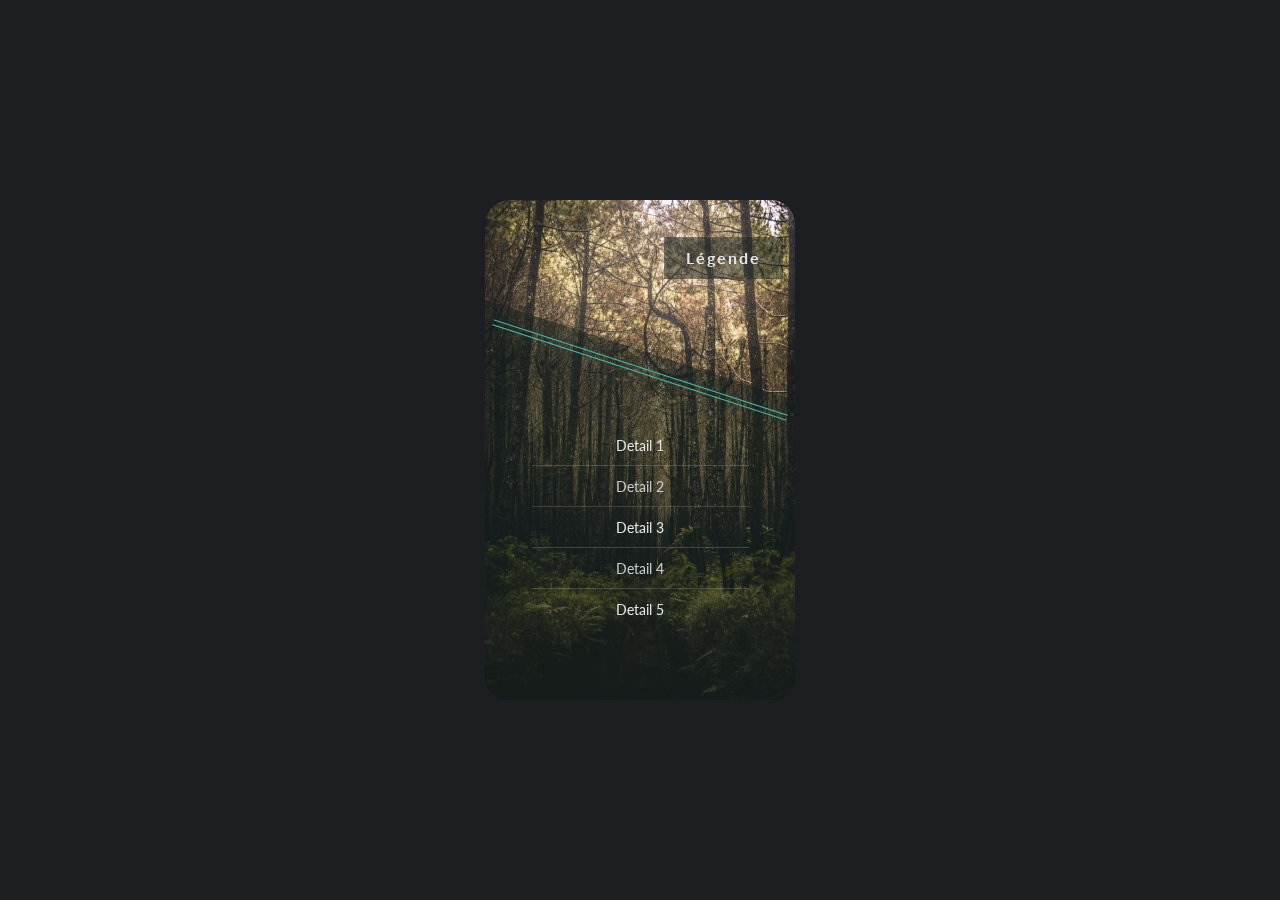
<file: Reused_Functions/UI - Flip Card /index.html>
<!DOCTYPE html>
<html lang="en">
  <head>
    <meta charset="UTF-8" />
    <meta name="viewport" content="width=device-width, initial-scale=1.0" />
    <title>Button</title>
    <link rel="stylesheet" href="style.css" />
  </head>
  <body>
    <!-- flip-card-container -->
    <div class="flip-card-container" style="--hue: 170;">
      <div class="flip-card">
        <div class="card-front">
          <figure>
            <div class="img-bg"></div>
            <img
              src="iamge.jpeg"
              alt="Image 2"
            />
            <figcaption>Légende</figcaption>
          </figure>

          <ul>
            <li>Detail 1</li>
            <li>Detail 2</li>
            <li>Detail 3</li>
            <li>Detail 4</li>
            <li>Detail 5</li>
          </ul>
        </div>

        <div class="card-back">
          <figure>
            <div class="img-bg"></div>
            <img
              src="iamge.jpeg"
              alt="image-2"
            />
          </figure>

          <button>Book</button>

          <div class="design-container">
            <span class="design design--1"></span>
            <span class="design design--2"></span>
            <span class="design design--3"></span>
            <span class="design design--4"></span>
            <span class="design design--5"></span>
            <span class="design design--6"></span>
            <span class="design design--7"></span>
            <span class="design design--8"></span>
          </div>
        </div>
      </div>
    </div>
    <!-- /flip-card-container -->
  </body>
</html>
</file>
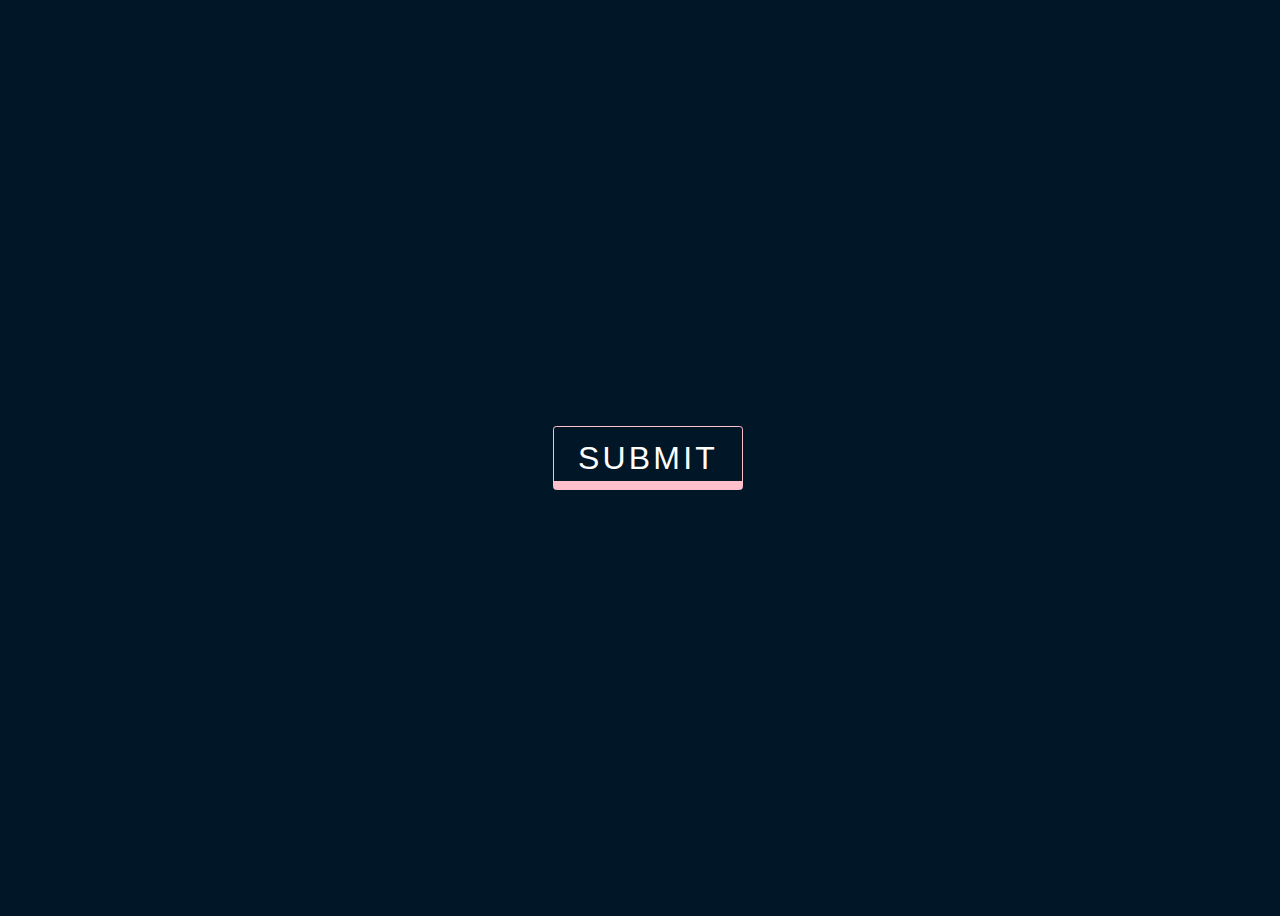
<file: Reused_Functions/Button/1.SimpleHouver/index.html>
<!DOCTYPE html>
<html lang="en">
  <head>
    <meta charset="UTF-8" />
    <meta name="viewport" content="width=device-width, initial-scale=1.0" />
    <title>Button</title>
    <link rel="stylesheet" href="./styled.css" />
  </head>
  <body>
    <button>Submit</button>
  </body>
</html>
</file>
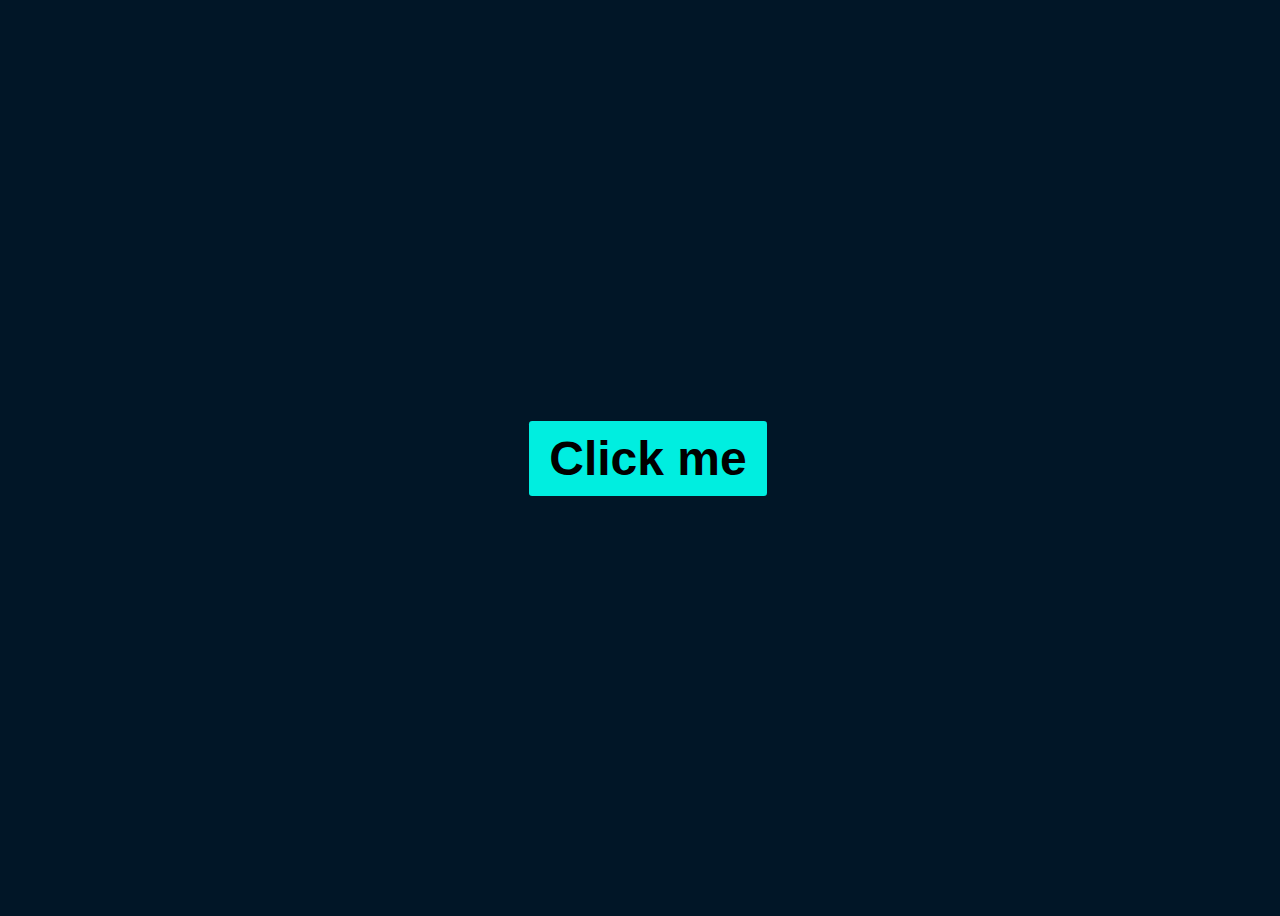
<file: Reused_Functions/Button/2.VibrateHouver/index.html>
<!DOCTYPE html>
<html lang="en">
  <head>
    <meta charset="UTF-8" />
    <meta name="viewport" content="width=device-width, initial-scale=1.0" />
    <title>Button</title>
    <link rel="stylesheet" href="./styled.css" />
  </head>
  <body>
    <button class="vibrate">Click me</button>
  </body>
</html>
</file>
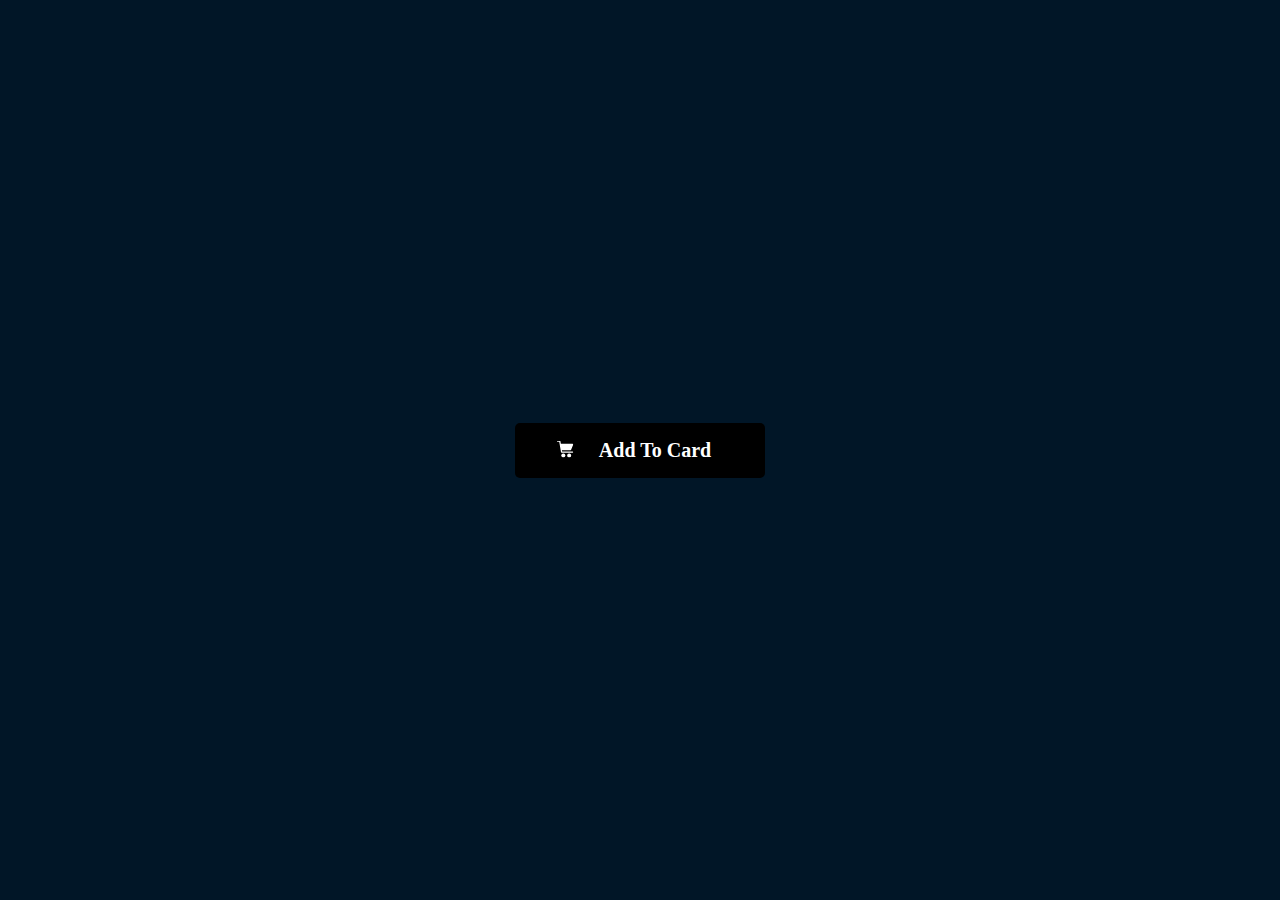
<file: Reused_Functions/Button/3.AddToCard/index.html>
<!DOCTYPE html>
<html lang="en">
  <head>
    <meta charset="UTF-8" />
    <meta name="viewport" content="width=device-width, initial-scale=1.0" />
    <title>Button</title>
    <link rel="stylesheet" href="./styled.css" />
  </head>
  <body>
    <div class="btn">
      <img src="./shopping-cart.svg" alt="">
      <span>Add to Card</span>
    </div>
  </body>
</html>
</file>
<file: Reused_Functions/UI - Flip Card /style.css>
/* 
    ================================
        Best Viewed In Full Page
    ================================
*/

/* Hover over a card to flip, can tab too. */

@import url('https://fonts.googleapis.com/css?family=Lato');

/* default */   
*,
*::after,
*::before {
  margin: 0;
  padding: 0;
  box-sizing: border-box;
}

/* body */
body {
  min-height: 100vh;
  padding: 40px;

  display: flex;
  flex-wrap: wrap;
  justify-content: center;
  align-items: center;

  background: hsl(220, 10%, 12%);
  font-family: "Lato", "Segoe Ui", -apple-system, BlinkMacSystemFont, sans-serif;
}

/* .flip-card-container */
.flip-card-container {
  --hue: 150;
  --primary: hsl(var(--hue), 50%, 50%);
  --white-1: hsl(0, 0%, 90%);
  --white-2: hsl(0, 0%, 80%);
  --dark: hsl(var(--hue), 25%, 10%);
  --grey: hsl(0, 0%, 50%);

  width: 310px;
  height: 500px;
  margin: 40px;

  perspective: 1000px;
}

/* .flip-card */
.flip-card {
  width: inherit;
  height: inherit;

  position: relative;
  transform-style: preserve-3d;
  transition: .6s .1s;
}

/* hover and focus-within states */
.flip-card-container:hover .flip-card,
.flip-card-container:focus-within .flip-card {
  transform: rotateY(180deg);
  -webkit-transform: rotateY(180deg);
  -moz-transform: rotateY(180deg);
  -ms-transform: rotateY(180deg);
  -o-transform: rotateY(180deg);
}

/* .card-... */
.card-front,
.card-back {
  width: 100%;
  height: 100%;
  border-radius: 24px;
  background: var(--dark);
  position: absolute;
  top: 0;
  left: 0;
  overflow: hidden;
  backface-visibility: hidden;
  display: flex;
  justify-content: center;
  align-items: center;
  -webkit-border-radius: 24px;
  -moz-border-radius: 24px;
  -ms-border-radius: 24px;
  -o-border-radius: 24px;
}

/* .card-front */
.card-front {
  transform: rotateY(0deg);
  z-index: 2;
}

/* .card-back */
.card-back {
  transform: rotateY(180deg);
  z-index: 1;
}

/* figure */
figure {
  z-index: -1;
}

/* figure, .img-bg */
figure,
.img-bg {
  position: absolute;
  top: 0;
  left: 0;

  width: 100%;
  height: 100%;
}

/* img */
img {
  height: 100%;
  border-radius: 24px;
}

/* figcaption */
figcaption {
  display: block;

  width: auto;
  margin-top: 12%;
  padding: 8px 22px;

  font-weight: bold;
  line-height: 1.6;
  letter-spacing: 2px;
  word-spacing: 6px;
  text-align: right;

  position: absolute;
  top: 0;
  right: 12px;

  color: var(--white-1);
  background: hsla(var(--hue), 25%, 10%, .5);
}

/* .img-bg */
.img-bg {
  background: hsla(var(--hue), 25%, 10%, .5);
}

.card-front .img-bg {
  clip-path: polygon(0 20%, 100% 40%, 100% 100%, 0 100%);
}

.card-front .img-bg::before {
  content: "";
  position: absolute;
  top: 34%;
  left: 50%;
  transform: translate(-50%, -50%) rotate(18deg);
  width: 100%;
  height: 6px;
  border: 1px solid var(--primary);
  border-left-color: transparent;
  border-right-color: transparent;
  transition: .1s;
  -webkit-transform: translate(-50%, -50%) rotate(18deg);
  -moz-transform: translate(-50%, -50%) rotate(18deg);
  -ms-transform: translate(-50%, -50%) rotate(18deg);
  -o-transform: translate(-50%, -50%) rotate(18deg);
}

.card-back .img-bg {
  clip-path: polygon(0 0, 100% 0, 100% 80%, 0 60%);
}

/* hover state */
.flip-card-container:hover .card-front .img-bg::before {
  width: 6px;
  border-left-color: var(--primary);
  border-right-color: var(--primary);
}

/* ul */
ul {
  padding-top: 50%;
  margin: 0 auto;
  width: 70%;
  height: 100%;

  list-style: none;
  color: var(--white-1);

  display: flex;
  justify-content: center;
  align-items: center;
  flex-direction: column;
}

/* li */
li {
  width: 100%;
  margin-top: 12px;
  padding-bottom: 12px;

  font-size: 14px;
  text-align: center;

  position: relative;
}

li:nth-child(2n) {
  color: var(--white-2);
}

li:not(:last-child)::after {
  content: "";

  position: absolute;
  bottom: 0;
  left: 0;

  width: 100%;
  height: 1px;

  background: currentColor;
  opacity: .2;
}

/* button */
button {
  font-family: inherit;
  font-weight: bold;
  color: var(--white-1);

  letter-spacing: 2px;

  padding: 9px 20px;
  border: 1px solid var(--grey);
  border-radius: 1000px;
  background: transparent;
  transition: .3s;

  cursor: pointer;
}

button:hover,
button:focus {
  color: var(--primary);
  background: hsla(var(--hue), 25%, 10%, .2);
  border-color: currentColor;
}

button:active {
  transform: translate(2px);
}

/* .design-container */
.design-container {
  --tr: 90;
  --op: .5;

  width: 100%;
  height: 100%;

  background: transparent;
  position: absolute;
  top: 0;
  left: 0;

  pointer-events: none;
}

/* .design */
.design {
  display: block;

  background: var(--grey);
  position: absolute;

  opacity: var(--op);
  transition: .3s;
}

.design--1,
.design--2,
.design--3,
.design--4 {
  width: 1px;
  height: 100%;
}

.design--1,
.design--2 {
  top: 0;
  transform: translateY(calc((var(--tr) - (var(--tr) * 2)) * 1%));
  -webkit-transform: translateY(calc((var(--tr) - (var(--tr) * 2)) * 1%));
  -moz-transform: translateY(calc((var(--tr) - (var(--tr) * 2)) * 1%));
  -ms-transform: translateY(calc((var(--tr) - (var(--tr) * 2)) * 1%));
  -o-transform: translateY(calc((var(--tr) - (var(--tr) * 2)) * 1%));
}

.design--1 {
  left: 20%;
}

.design--2 {
  left: 80%;
}

.design--3,
.design--4 {
  bottom: 0;
  transform: translateY(calc((var(--tr) + (var(--tr) - var(--tr))) * 1%));
  -webkit-transform: translateY(calc((var(--tr) + (var(--tr) - var(--tr))) * 1%));
  -moz-transform: translateY(calc((var(--tr) + (var(--tr) - var(--tr))) * 1%));
  -ms-transform: translateY(calc((var(--tr) + (var(--tr) - var(--tr))) * 1%));
  -o-transform: translateY(calc((var(--tr) + (var(--tr) - var(--tr))) * 1%));
}

.design--3 {
  left: 24%;
}

.design--4 {
  left: 76%;
}

.design--5,
.design--6,
.design--7,
.design--8 {
  width: 100%;
  height: 1px;
}

.design--5,
.design--6 {
  left: 0;
  transform: translateX(calc((var(--tr) - (var(--tr) * 2)) * 1%));
  -webkit-transform: translateX(calc((var(--tr) - (var(--tr) * 2)) * 1%));
  -moz-transform: translateX(calc((var(--tr) - (var(--tr) * 2)) * 1%));
  -ms-transform: translateX(calc((var(--tr) - (var(--tr) * 2)) * 1%));
  -o-transform: translateX(calc((var(--tr) - (var(--tr) * 2)) * 1%));
}

.design--5 {
  top: 41%;
}

.design--6 {
  top: 59%;
}

.design--7,
.design--8 {
  right: 0;
  transform: translateX(calc((var(--tr) + (var(--tr) - var(--tr))) * 1%));
  -webkit-transform: translateX(calc((var(--tr) + (var(--tr) - var(--tr))) * 1%));
  -moz-transform: translateX(calc((var(--tr) + (var(--tr) - var(--tr))) * 1%));
  -ms-transform: translateX(calc((var(--tr) + (var(--tr) - var(--tr))) * 1%));
  -o-transform: translateX(calc((var(--tr) + (var(--tr) - var(--tr))) * 1%));
}

.design--7 {
  top: 44%;
}

.design--8 {
  top: 56%;
}

/* states */
button:hover+.design-container,
button:active+.design-container,
button:focus+.design-container {
  --tr: 20;
  --op: .7;
}
</file>
<file: Reused_Functions/Button/1.SimpleHouver/styled.css>
body {
  display: flex;
  justify-content: center;
  align-items: center;
  height: 100vh;
  width: 100%;
  font-family: "inter";
  background: #011627;
}
button {
  position: relative;
  font-size: 2rem;
  padding: 0.8rem 1.5rem;
  background: transparent;
  text-transform: uppercase;
  font-weight: 500;
  text-decoration: none;
  color: #fff;
  border-radius: 0.2rem;
  letter-spacing: 0.2rem;
  border: 1px solid pink;
  cursor: pointer;
  z-index: 1;
  transition: 0.4s ease-in;
}
button::before {
  content: "";
  position: absolute;
  left: 0;
  bottom: 0;
  background: pink;
  height: 8px;
  width: 100%;
  z-index: -1;
  transition: 0.4s ease-in;
}
button:hover::before{
  height: 100%;
}
button:hover{
  color: #000;
}
</file>
<file: Reused_Functions/Button/2.VibrateHouver/styled.css>
body {
  display: flex;
  justify-content: center;
  align-items: center;
  height: 100vh;
  width: 100%;
  font-family: "inter";
  background: #011627;
}
.vibrate {
  display: inline-block;
  background: #00eee0;
  border: 0;
  padding: 10px 20px;
  font-size: 3rem;
  border-radius: 0.2rem;
  font-weight: 600;
}
.vibrate:hover,
.vibrate:focus {
  -webkit-animation-name: vibrate;
  -webkit-animation-duration: 0.8s;
  -webkit-transform-origin: 50% 50%;
  -webkit-animation-iteration-count: infinite;
  -webkit-animation-timing-function: linear;
}
@-webkit-keyframes vibrate {
  0% {
    -webkit-transform: translate(2px, 1px) rotate(0deg);
  }
  10% {
    -webkit-transform: translate(-1px, -2px) rotate(-1deg);
  }
  20% {
    -webkit-transform: translate(-3px, 0) rotate(1deg);
  }
  30% {
    -webkit-transform: translate(0, 2px) rotate(0deg);
  }
  40% {
    -webkit-transform: translate(1px, -1px) rotate(1deg);
  }
  50% {
    -webkit-transform: translate(-1px, 2px) rotate(-1deg);
  }
  60% {
    -webkit-transform: translate(-3px, 1px) rotate(0deg);
  }
  70% {
    -webkit-transform: translate(2px, 1px) rotate(-1deg);
  }
  80% {
    -webkit-transform: translate(-1px, -1px) rotate(1deg);
  }
  90% {
    -webkit-transform: translate(2px, 2px) rotate(0deg);
  }
  100% {
    -webkit-transform: translate(1px, -2px) rotate(-1deg);
  }
}
</file>
<file: Reused_Functions/Button/3.AddToCard/styled.css>
* {
  margin: 0;
  padding: 0;
  box-sizing: border-box;
}
body {
  display: flex;
  justify-content: center;
  align-items: center;
  height: 100vh;
  width: 100%;
  font-family: "inter";
  background: #011627;
}
.btn {
  width: 250px;
  height: 55px;
  background: #000;
  color: #fff;
  border-radius: 5px;
  display: flex;
  align-items: center;
  justify-content: center;
  user-select: none;
  transition: 0.25s;
  position: relative;
}
.btn img {
  width: 17px;
  position: absolute;
  top: 48.5%;
  left: 20%;
  transform: translate(-50%, -50%);
  transition: 0.25s;
}
.btn span{
  font-weight: bold;
  font-size: 20px;
  text-transform: capitalize;
  margin-left: 30px;
  transition: 0.25s;
  clip-path: circle(200px at 125px 27.5px);
}
.btn:hover{
  cursor: pointer;
  opacity: 0.8;
}
.btn:hover img{
  left: 50%;
}
.btn:hover span{
  clip-path: circle(0px at 125px 27.5px);
}
</file>
